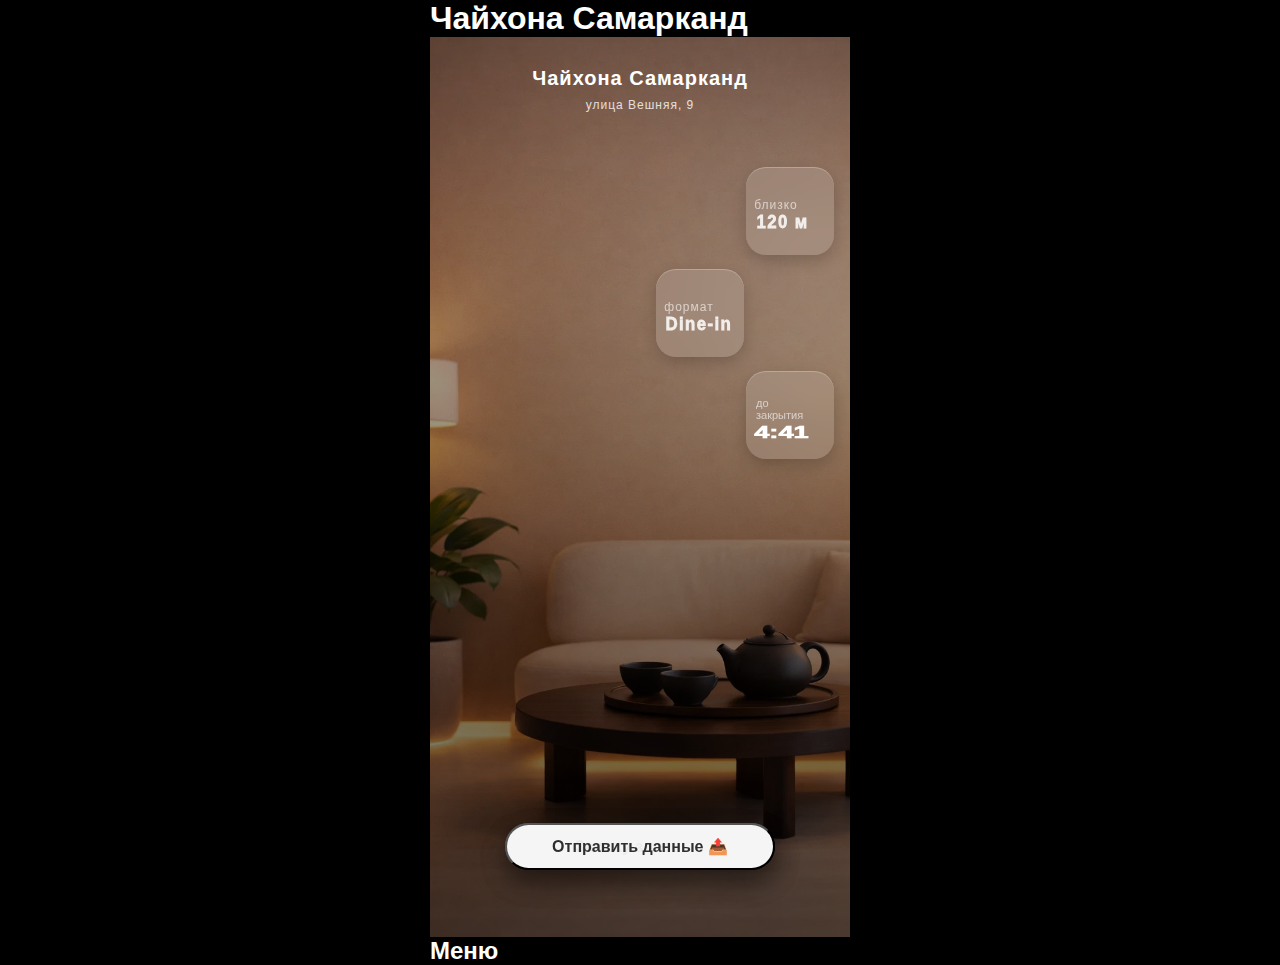
<file: 1/index.html>
<!DOCTYPE html>
<html lang="ru">
<head>
    <meta charset="UTF-8">
    <meta name="viewport" content="width=device-width, initial-scale=1.0, viewport-fit=cover">
    <title>Чайхона - Mini App</title>
    <link rel="stylesheet" href="style.css">
    <script src="https://telegram.org/js/telegram-web-app.js"></script>
</head>
<body>

<div class="app">
    <!-- Навигация -->
    <div class="navbar">
        <button class="back-btn" onclick="goBack()" style="display:none;" id="backBtn">← Назад</button>
        <h1 class="navbar-title">Чайхона Самарканд</h1>
    </div>

    <!-- Главный экран -->
    <div id="homeScreen" class="screen active">
        <section class="hero">
            <div class="overlay"></div>

            <div class="header-info">
                <span class="name">Чайхона Самарканд</span>
                <span class="address">улица Вешняя, 9</span>
            </div>

            <div class="cards">
                <div class="card">
                    <span>близко</span>
                    <strong>120 м</strong>
                </div>

                <div class="card out">
                    <span>формат</span>
                    <strong>Dine-in</strong>
                </div>

                <div class="card time-card">
                    <span class="time-label" id="timeLabel">закрытия</span>
                    <strong class="time-value" id="timeValue">20:30</strong>
                </div>
            </div>

            <button onclick="openMenu()" class="order-btn">Закажу здесь 🍽️</button>
            <button onclick="sendData()" class="order-btn secondary">Отправить данные 📤</button>
        </section>
    </div>

    <!-- Меню экран -->
    <div id="menuScreen" class="screen">
        <h2>Меню</h2>
        <div id="menuItems"></div>
    </div>
</div>

<script src="time.js"></script>
<script src="app.js"></script>

</body>
</html>
</file>
<file: 1/style.css>
* {
    margin: 0;
    padding: 0;
    box-sizing: border-box;
}

body {
    font-family: -apple-system, BlinkMacSystemFont, "Segoe UI", sans-serif;
    background: #000;
    color: #fff;
}

.app {
    max-width: 420px;
    margin: 0 auto;
}

/* фон */
.hero {
    position: relative;
    height: 100vh;
    background: url("image.png") center / cover no-repeat;
}

/* затемнение */
.overlay {
    position: absolute;
    inset: 0;
    background: linear-gradient(
        to top,
        rgba(0, 0, 0, 0.6),
        rgba(0, 0, 0, 0.25)
    );
}

/* контейнер карточек */
.cards {
    position: absolute;
    right: 16px;
    top: 130px;
    display: flex;
    flex-direction: column;
    gap: 14px;
    z-index: 2;
}

.card {
    width: 88px;
    height: 88px;
    padding: 10px;
    border-radius: 20px;

    /* Прозрачный фон с небольшим затемнением для эффекта стеклянности */
    background: rgba(255, 255, 255, 0.1);

    /* Применяем размытие фона для стеклянного эффекта */
    backdrop-filter: blur(15px);
    -webkit-backdrop-filter: blur(15px);

    /* Добавляем мягкие тени для контраста и глубины */
    box-shadow:
        0 4px 12px rgba(0, 0, 0, 0.1),
        inset 0 1px 0 rgba(255, 255, 255, 0.2);

    display: flex;
    flex-direction: column;
    justify-content: center;
    align-items: center;

    color: rgba(60, 60, 60, 0.9);
}

.card span {
    font-size: 11px;
    opacity: 0.6;
}

.card strong {
    font-size: 16px;
    margin-top: 2px;
}

/* Для карточки с эффектом выпирания */
.card.out {
    transform: translateX(-90px);
    background: rgba(255, 255, 255, 0.15);
}

/* ========================= */
/* ДОБАВЛЕНО ДЛЯ КАРТОЧКИ ВРЕМЕНИ */
/* ========================= */

/* карточка времени */
.time-card {
    position: relative;
    background: rgba(255, 255, 255, 0.14);  /* Такой же полупрозрачный фон */
    backdrop-filter: blur(16px); /* Размытие */
    -webkit-backdrop-filter: blur(16px); /* Поддержка для Safari */
    box-shadow:
        0 6px 16px rgba(0, 0, 0, 0.18), /* Тень */
        inset 0 1px 0 rgba(255, 255, 255, 0.25); /* Внутренняя тень */
    display: flex;
    flex-direction: column;
    justify-content: center;
    align-items: center;
    color: #fff; /* Белый цвет текста */
}

/* иконка */
.time-icon {
    position: absolute;
    top: 7px;
    left: 20%;
    transform: translateX(-50%);
    width: 25px;
    height: 25px;
    opacity: 0.9;
}

/* "до закрытия" */
.time-label {
    margin-top: 18px;
    font-size: 12px;
    line-height: 1.05;
    font-weight: 500;
    color: #fff;
    opacity: 0.85;
    text-align: left; /* Выравнивание текста по левому краю */
    transform: translateY(-4px); /* ПОДНЯТЬ ВВЕРХ */
    display: flex;
    flex-direction: column;
    justify-content: center;
    align-items: flex-start;
    width: 100%; /* Убедимся, что контейнер имеет полную ширину */
}

/* Сдвигаем слово "до" влево */
.time-label::before {
    content: "до"; /* текст "до" */
    display: block;
    margin-left: 0px; /* Сдвигаем влево еще больше */
}

/* Вторая строка с "закрытия" */
.time-label span {
    display: block;
    margin-top: 4px; /* отступ от "до" */
    margin-left: -12px; /* Добавляем сдвиг влево для "закрытия" */
}

/* время */
.time-value {
    margin-top: 4px;
    font-size: 22px;
    font-weight: 1000;
    color: #fff;
    font-variant-numeric: tabular-nums;
    font-feature-settings: "tnum";

    text-align: left;
    width: 100%;
    transform: translate( 22px, -4px) /* СМЕЩЕНИЕ */
    scaleX(1.7);
}

/* убираем перенос строки */
.time-label br {
    display: none;
}

/* кнопка */
.order-btn {
    position: fixed;
    bottom: 30px;
    left: 50%;
    transform: translateX(-50%);
    width: 58%;
    max-width: 270px;
    padding: 12px 20px;

    background: rgba(245, 245, 245, 0.95);
    color: #2f2f2f;
    text-align: center;

    font-size: 16px;
    font-weight: 600;

    border-radius: 30px;
    text-decoration: none;
    cursor: pointer;

    box-shadow: 0 12px 26px rgba(0, 0, 0, 0.3);
}

/* hover без скачков */
.order-btn:hover {
    background: rgba(255, 255, 255, 1);
}

/* ========================= */
/* СТИЛИ ДЛЯ КАРТОЧЕК "БЛИЖАЙШАЯ" И "ФОРМАТ" */
/* ========================= */

/* Для карточки ближайшая */
.card:nth-child(1), /* ближайшая */
.card:nth-child(2) { /* формат */
    background: rgba(255, 255, 255, 0.14);  /* Такой же полупрозрачный фон как у карточки времени */
    backdrop-filter: blur(16px); /* Размытие */
    -webkit-backdrop-filter: blur(16px); /* Поддержка для Safari */
    box-shadow:
        0 6px 16px rgba(0, 0, 0, 0.18), /* Тень */
        inset 0 1px 0 rgba(255, 255, 255, 0.25); /* Внутренняя тень */
    display: flex;
    flex-direction: column;
    justify-content: center;
    align-items: center;
    color: #fff; /* Белый цвет текста */
}

/* ========================= */
/* ========================= */
/* Стили для текста "формат" */
.card:nth-child(2) span {
    font-size: 12px; /* Устанавливаем размер шрифта для текста "формат" */
    margin-left: -22px; /* Сдвигаем текст "формат" влево */
    margin-bottom: 3px; /* Уменьшаем промежуток между "формат" и "Dine-in" */
    margin-top: 5px; /* Опускаем "формат" ниже, устанавливаем отступ сверху */
    letter-spacing: 1px; /* Увеличиваем расстояние между буквами */
}

/* Стили для текста "Dine-in" */
.card:nth-child(2) strong {
    font-size: 12px; /* Устанавливаем размер шрифта для "Dine-in" */
    margin-top: 0; /* Убираем отступ сверху для "Dine-in" */
    margin-left: -35px; /* Сдвигаем "Dine-in" влево на тот же сдвиг, что и "формат" */
    color: #fff; /* Белый цвет текста */
    opacity: 0.85; /* Полупрозрачность */
    text-align: left; /* Выровняем по левому краю */
    font-weight: 1000; /* Толщина шрифта */
    transform: translate(16px, 0) scaleX(1.4) scaleY(1.6); /* Убираем вертикальное смещение */
    letter-spacing: 1px; /* Увеличиваем расстояние между буквами для текста "Dine-in" */
}

/* Стили для текста "ближайшая" */
.card:nth-child(1) span {
    font-size: 12px; /* Устанавливаем размер шрифта для текста "ближайшая" */
    margin-left: -28px; /* Сдвигаем текст "ближайшая" влево */
    margin-bottom: 3px; /* Уменьшаем промежуток между "ближайшая" и "120 м" */
    margin-top: 5px; /* Опускаем "ближайшая" ниже */
    letter-spacing: 1px; /* Увеличиваем расстояние между буквами */
}

/* Стили для текста "120 м" */
.card:nth-child(1) strong {
    font-size: 12px; /* Устанавливаем размер шрифта для "120 м" */
    margin-top: 0; /* Убираем отступ сверху для "120 м" */
    margin-left: -35px; /* Сдвигаем "120 м" влево */
    color: #fff; /* Белый цвет текста */
    opacity: 0.85; /* Полупрозрачность */
    text-align: left; /* Выровняем по левому краю */
    font-weight: 1000; /* Толщина шрифта */
    transform: translate(10px, 0) scaleX(1.4) scaleY(1.6); /* Убираем вертикальное смещение */
    letter-spacing: 1px; /* Увеличиваем расстояние между буквами для текста "120 м" */
}
/* Стили для блока с названием и адресом */
/* Стили для блока с названием и адресом */
.header-info {
    position: absolute;
    top: 30px; /* Расстояние от верхнего края */
    left: 50%;
    transform: translateX(-50%); /* Центрируем по горизонтали */
    z-index: 2;
    text-align: center; /* Центрируем текст */
    display: flex;
    flex-direction: column; /* Располагаем элементы в колонку */
    align-items: center; /* Выравниваем по центру */
}

/* Стили для названия "Чайхона Самарканд" */
.header-info .name {
    font-size: 20px; /* Размер шрифта для названия */
    font-weight: bold; /* Жирный шрифт */
    color: #fff; /* Белый цвет */
    letter-spacing: 1px; /* Немного увеличим расстояние между буквами */
    margin-bottom: 4px; /* Отступ между названием и улицей */
    white-space: nowrap; /* Запрещаем перенос текста на другую строку */
}

/* Стили для адреса */
.header-info .address {
    font-size: 12px; /* Размер шрифта для улицы */
    color: #fff; /* Белый цвет */
    opacity: 0.8; /* Полупрозрачность */
    font-weight: 500; /* Умеренная толщина шрифта */
    letter-spacing: 1px; /* Расстояние между буквами */
    margin-top: 4px; /* Отступ сверху для улицы */
}
</file>
